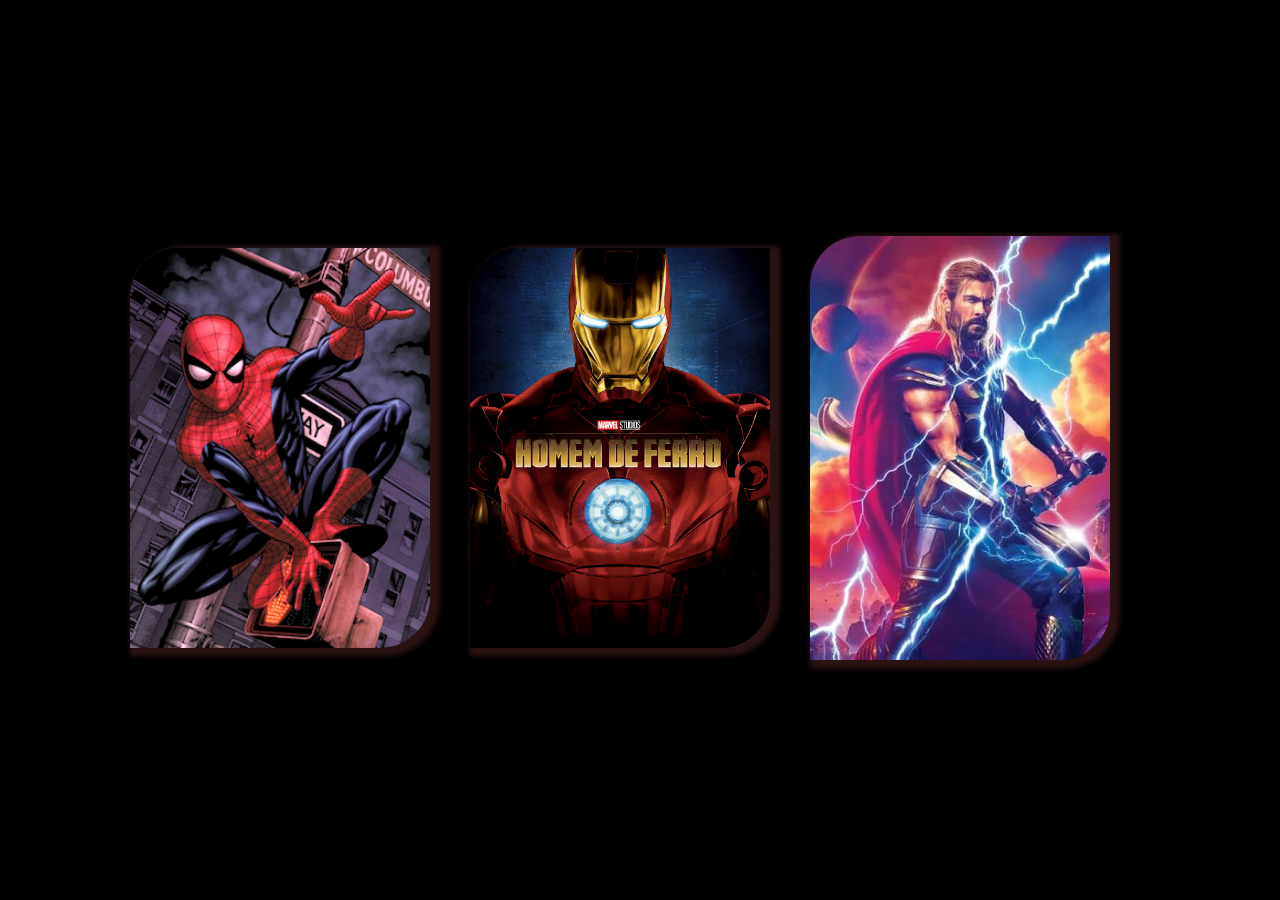
<file: index.html>
<!DOCTYPE html>
<html lang="en">
<head>
    <meta charset="UTF-8">
    <title>Document</title>
    <link rel="stylesheet" href="style.css">
</head>
<body>

    <a href="https://chatgpt.com/c/6a74d692-13c8-83e9-adc4-12de30b50ade">
    <img src="Web_of_Spider-Man_Vol_1_129-1.png"/>
    <p style="color:blue ;"teste</p>
    </a>
    
    <a href="https://web.whatsapp.com/">
   <img class="ferro" src="136bfedaefe209e50d9267664f50059e3de80d64e74d8e61078f7cb11dd87b16.jpg" alt="">
   <P style="color: red;"teste</P>
    </a>
    
    <a href="https://pt.wikipedia.org/wiki/Thor">
    <img src="thor.jfif" alt="">
    <p style="color: blanchedalmond;" teste</p>
    </a>
    
</body>
</html>
</file>
<file: style.css>
body{
    background-color: black;
    display: flex;
    justify-content: center; 
    align-items: center;
    gap: 40px;
    min-height: 100vh;
    margin: 0;
}

img{
    width: 300px;
    height: auto;
  box-shadow: 5px 3px 5px 5px rgb(43, 19, 19) ;
  border-radius: 50px 0px 50px 0px;
  
}

a img {
    width: 300px;
    height:auto;
}
</file>
